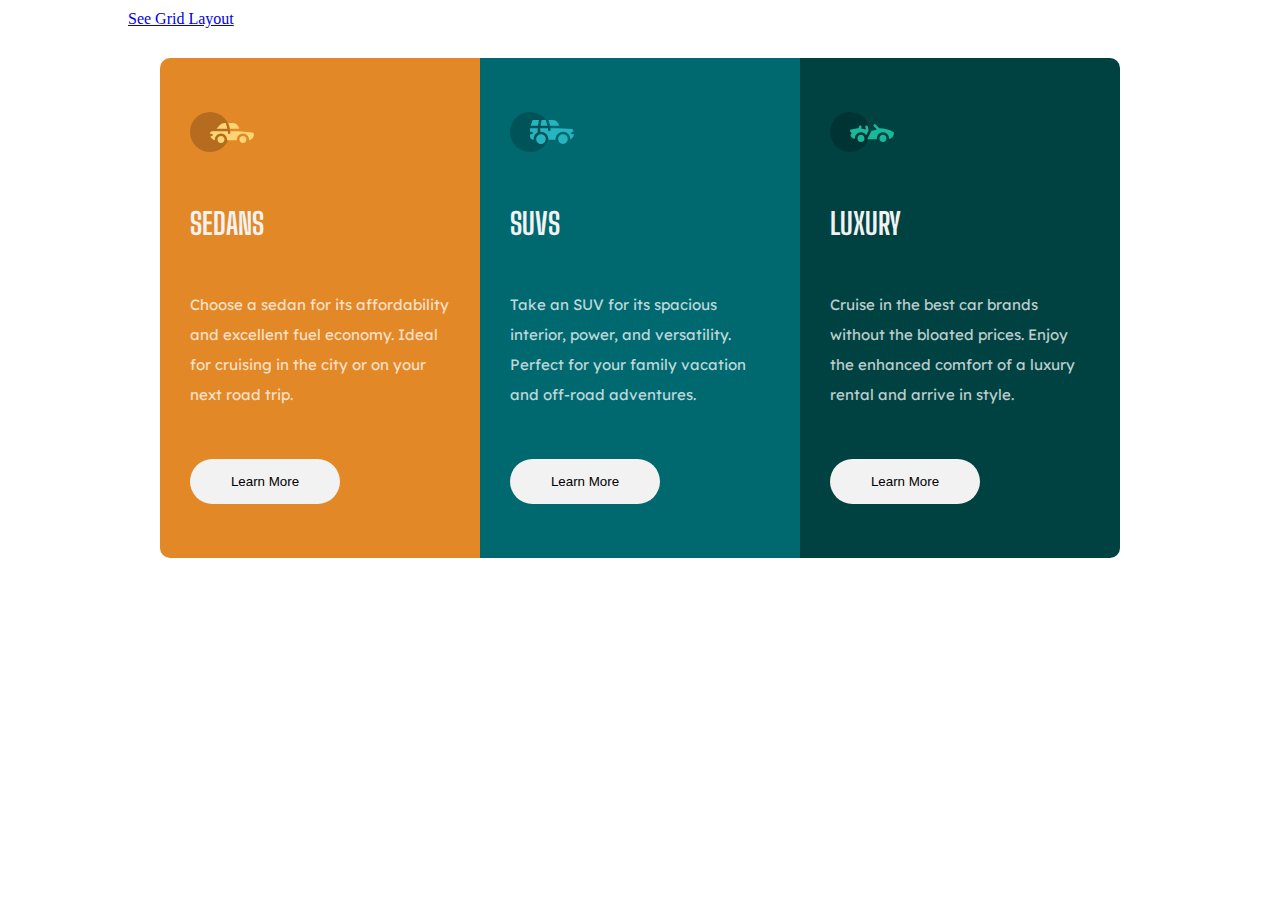
<file: index.html>
<!DOCTYPE html>
<html lang="en">
<head>
    <meta charset="UTF-8">
    <meta http-equiv="X-UA-Compatible" content="IE=edge">
    <meta name="viewport" content="width=device-width, initial-scale=1.0">
    <link href="style.css" rel="stylesheet" />
    <link href='https://fonts.googleapis.com/css?family=Lexend Deca' rel='stylesheet'>
    <!-- <link href="https://fonts.google.com/specimen/Lexend+Deca" rel="stylesheet"/> -->
    <link href="https://fonts.googleapis.com/css?family=Big Shoulders Display" rel="stylesheet"/>
    <title>CSS Flexbox</title>
</head>
<body>
    <main>
        <div id="to-grid">
            <a href="grid.html" >See Grid Layout</a>
        </div>
        <div id="main-container"> 
            <div class="inner-container">
                <div class="card-icon"><img src="assets/icon-sedans.svg" alt="Icon"/></div>
                <div class="card-title"><h1>SEDANS</h1></div>
                <div class="card-body">
                    <p>Choose a sedan for its affordability and
                         excellent fuel economy. Ideal for cruising
                        in the city or on your next road trip.</p>
                </div>
                <div class="card-button-container"><button class="card-button">Learn More</button></div>
            </div>
            <div class="inner-container">
                <div class="card-icon"><img src="assets/icon-suvs.svg" alt="Icon"/></div>
                <div class="card-title"><h1>SUVS</h1></div>
                <div class="card-body">
                    <p>Take an SUV for its spacious interior, power, and
                        versatility. Perfect for your family vacation and 
                        off-road adventures.</p>
                </div>
                <div class="card-button-container"><button class="card-button">Learn More</button></div>
            </div>
            <div class="inner-container">
                <div class="card-icon"><img src="assets/icon-luxury.svg" alt="Icon"/></div>
                <div class="card-title"><h1>LUXURY</h1></div>
                <div class="card-body">
                    <p>Cruise in the best car brands without the bloated
                        prices. Enjoy the enhanced comfort of a luxury rental
                        and arrive in style.</p>
                </div>
                <div class="card-button-container"><button class="card-button">Learn More</button></div>
            </div>
        </div>
    </main>
</body>
</html>
</file>
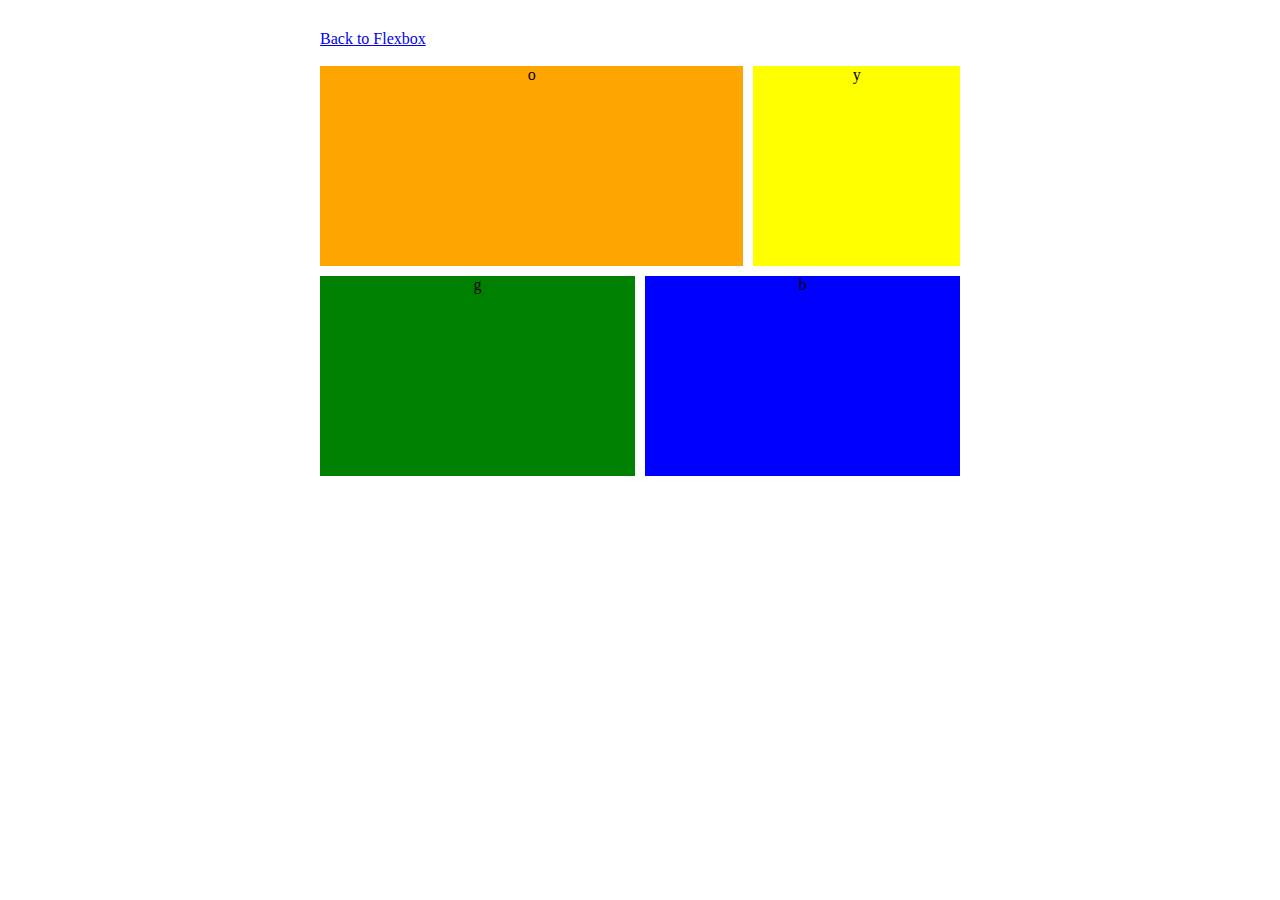
<file: grid.html>
<!DOCTYPE html>
<html lang="en">
<head>
    <meta charset="UTF-8">
    <meta http-equiv="X-UA-Compatible" content="IE=edge">
    <meta name="viewport" content="width=device-width, initial-scale=1.0">
    <link href="style.css" rel="stylesheet" />
    <title>CSS Grid Layout</title>
</head>
<body>
    <main>
        
        <div class="grid-layout">
            <p>
                <a href="index.html">Back to Flexbox</a>
            </p>
            <br>
        <div id="grid-container">
            <div class="orange">o</div>
            <div class="yellow">y</div>
            <div class="green">g</div>
            <div class="blue">b</div>
            <div class="blue">b</div>
        </div> 
        </div>
    </main>
</body>
</html>
</file>
<file: style.css>
*{
    padding: 0;
    margin: 0;
    box-sizing: border-box; 
}

#main-container{
    display: flex;
    flex-direction: row; 
    justify-content: center;
    padding:30px
}
.inner-container{
    display: flex;
    flex-direction: column;
    justify-content: space-around;
    width:320px;
    padding:30px;
    height: 500px;
    font-size: 15px; 
}
.inner-container:nth-child(1){
    background-color: hsl(31, 77%, 52%);
    border-top-left-radius: 10px;
    border-bottom-left-radius: 10px;
}
.inner-container:nth-child(2){
    background-color: hsl(184, 100%, 22%);
}
.inner-container:nth-child(3){
    background-color: hsl(179, 100%, 13%);
    border-top-right-radius: 10px;
    border-bottom-right-radius: 10px;
}
.card-title{
    color: hsl(0, 0%, 95%);
    font-family: "Big Shoulders Display";
}
.card-body{
    color: hsla(0, 0%, 100%, 0.75);
    line-height: 30px;
    font-family: 'Lexend Deca';
    font-weight: 400;
}
.card-button-container .card-button{
    background-color: hsl(0, 0%, 95%);
    border:none;
    padding: 15px;
    border-radius: 30px;
    width:150px;
    
}
#to-grid{ 
    width:auto;
    margin-top: 10px;
    margin-left: 10%;
}

.grid-layout{
    width:50%;
    margin:30px auto;
}
#grid-container{
    display: grid;
    grid-template-areas: 
    'orange orange orange orange yellow yellow'
    'orange orange orange orange yellow yellow'
    'green green green blue blue blue' 
    'green green green blue blue blue';
    gap: 10px;
}
 
#grid-container div{
    text-align: center;
    height:200px; 
    vertical-align: center;
}
 
.orange{
    background-color: orange;
    grid-area: orange;
}
.yellow{
    background: yellow;
    grid-area: yellow;
}
.green{
    background:green;
    grid-area: green;
}
.blue{
    background: blue;
    grid-area: blue;
}



@media only screen and (max-width: 375px) {
    
    #main-container{
        display: flex;
        flex-direction: column; 
        justify-content: center;
        padding:30px
    }
    .inner-container{
        display: flex;
        flex-direction: column;
        justify-content: space-around;
        margin: 10px;
    }
    .inner-container:nth-child(1){
        background-color: hsl(31, 77%, 52%);
        border-radius: 10px; 
    }
    .inner-container:nth-child(2){
        background-color: hsl(184, 100%, 22%);
        border-radius: 10px; 
    }
    .inner-container:nth-child(3){
        background-color: hsl(179, 100%, 13%); 
        border-radius: 10px;
    }
  }
</file>
